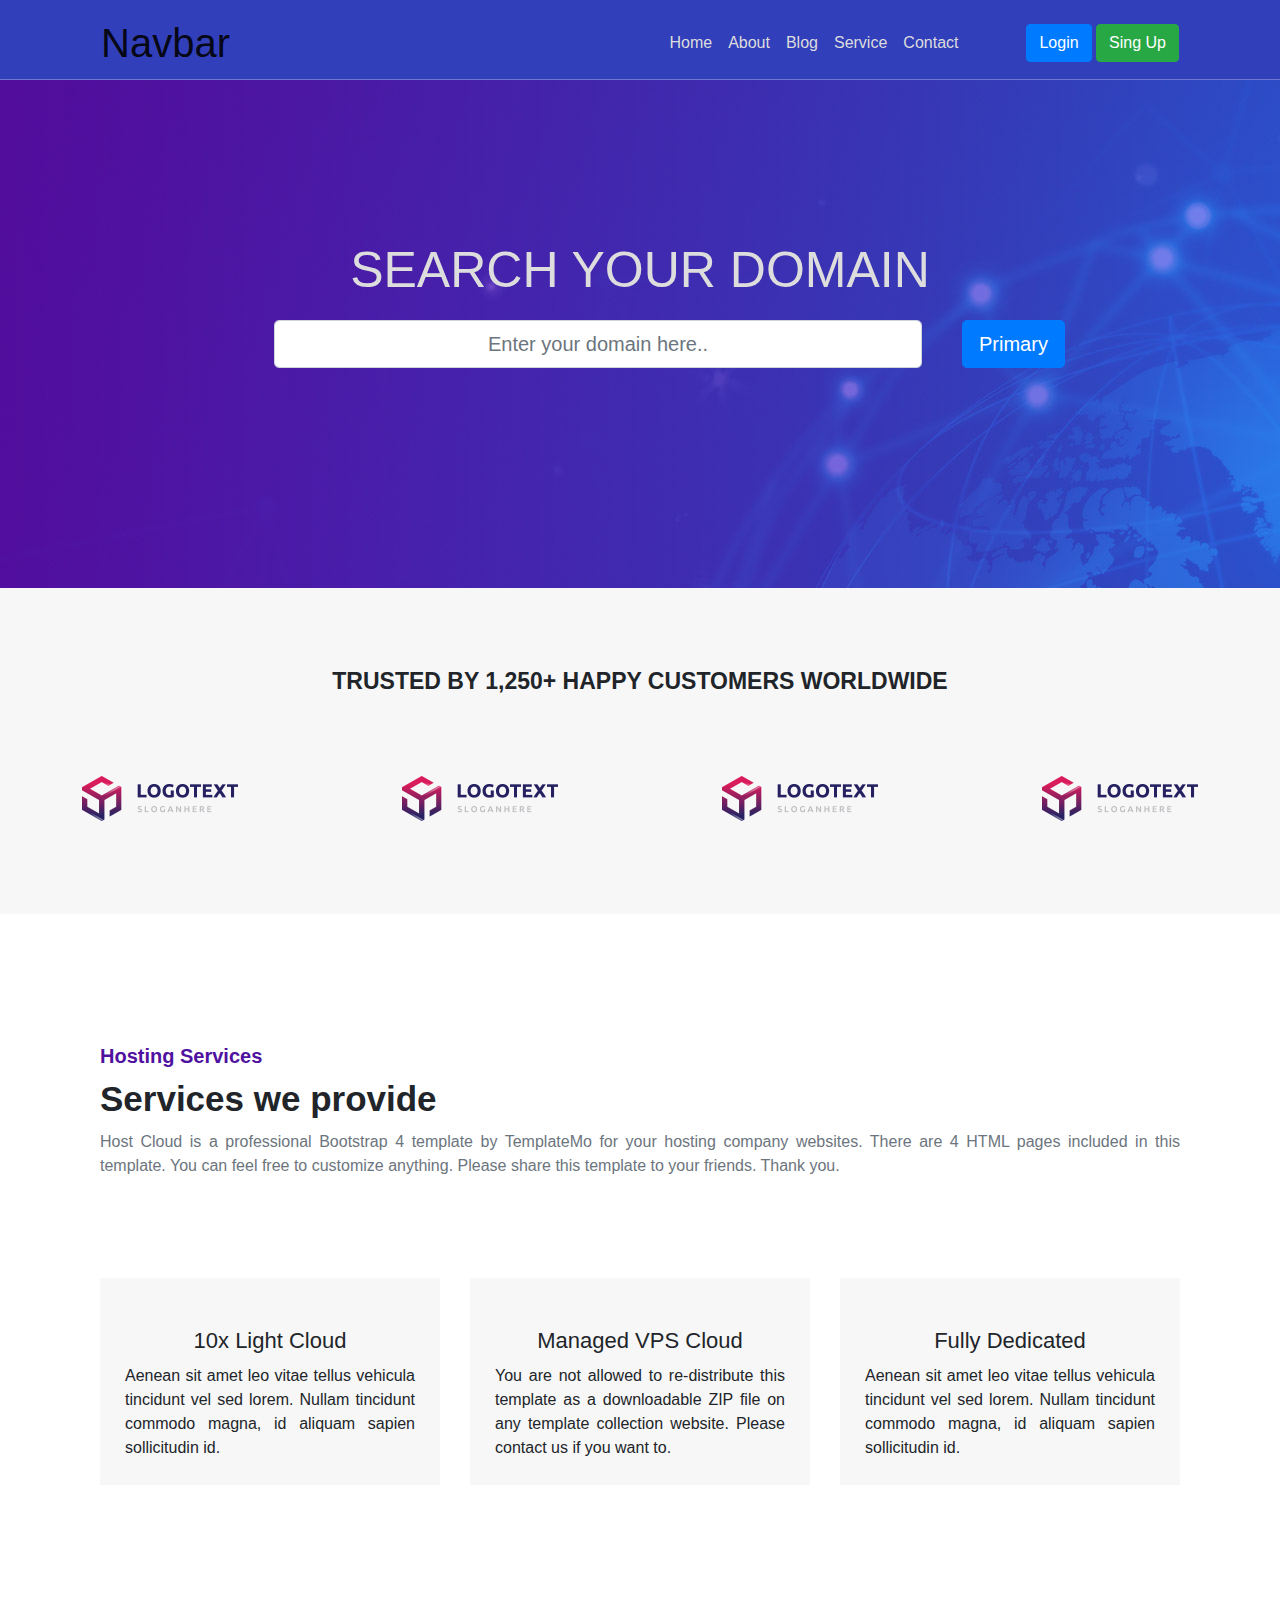
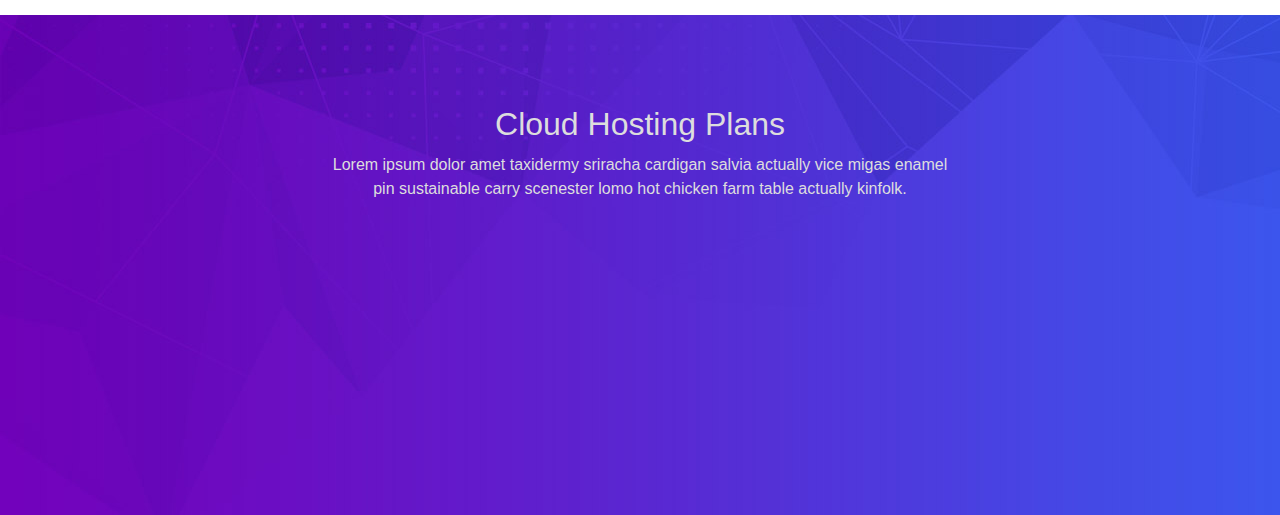
<file: index.html>
<!DOCTYPE html>
<html lang="en">

<head>
  <meta charset="UTF-8">
  <meta name="viewport" content="width=device-width, initial-scale=1.0">
  <title>Document</title>
  <!-- bootstrap -->
  <link rel="stylesheet" href="https://stackpath.bootstrapcdn.com/bootstrap/4.5.2/css/bootstrap.min.css"
    integrity="sha384-JcKb8q3iqJ61gNV9KGb8thSsNjpSL0n8PARn9HuZOnIxN0hoP+VmmDGMN5t9UJ0Z" crossorigin="anonymous">
  <!-- bootstrap -->
  <!-- Javascript -->

  <!-- Javascript -->
  <!-- Font -->

  <!-- Font -->
  <!-- Font Awesome CDN -->
  <link rel="stylesheet" href="https://pro.fontawesome.com/releases/v5.10.0/css/all.css"
    integrity="sha384-AYmEC3Yw5cVb3ZcuHtOA93w35dYTsvhLPVnYs9eStHfGJvOvKxVfELGroGkvsg+p" crossorigin="anonymous" />
  <!-- Font Awesome CDN -->
  <!-- Css -->
  <link rel="stylesheet" href="./css/default.css">
  <link rel="stylesheet" href="./css/style.css">
  <!-- Css -->


</head>

<body>
  <!-- Preloader start -->
  <div id="preloader">
    <div class="jumper">
      <div></div>
      <div></div>
      <div></div>
    </div>
  </div>

  <!-- Header  -->

  <header id="header">
    <div class="container">
      <nav class="navbar navbar-expand-lg navbar-light ">
        <a class="navbar-brand" href="#">Navbar</a>
        <button class="navbar-toggler" type="button" data-toggle="collapse" data-target="#navbarSupportedContent"
          aria-controls="navbarSupportedContent" aria-expanded="false" aria-label="Toggle navigation">
          <span class="navbar-toggler-icon"></span>
        </button>

        <div class="collapse navbar-collapse" id="navbarSupportedContent">
          <ul class="navbar-nav ml-auto mr-60">
            <li class="nav-item active">
              <a class="nav-link" href="#">Home <span class="sr-only">(current)</span></a>
            </li>
            <li class="nav-item">
              <a class="nav-link" href="#">About</a>
            </li>
            <li class="nav-item">
              <a class="nav-link" href="#">Blog</a>
            </li>
            <li class="nav-item">
              <a class="nav-link" href="#">Service</a>
            </li>
            <li class="nav-item">
              <a class="nav-link" href="#">Contact</a>
            </li>
          </ul>
          <div>
            <button class="btn btn-primary">Login</button>
            <button class="btn btn-success">Sing Up</button>
          </div>
        </div>
      </nav>
    </div>

  </header>

  <!-- Banner Starts -->
  <div id="banner">
    <div class="container">
      <div class="row part-1">
        <div class="col-sm-12">
          <h2>SEARCH YOUR DOMAIN</h2>
          <form action="">
            <span>
              <input class="form-control form-control-lg" type="text" placeholder="Enter your domain here..">
            </span>
            <button type="button" class="btn btn-lg btn-primary">Primary</button>

          </form>
        </div>
      </div>
    </div>
  </div>

  <!-- Trusted Starts -->

  <section id="Trusted-Starts">
    <div class="row part-1">
      <div class="col-md-12">
        <h2>TRUSTED BY 1,250+ HAPPY CUSTOMERS WORLDWIDE</h2>
      </div>
    </div>
    <div class="row part-2">
      <div class="col-md-3 text-center pb-20">
        <a href="#"><img src="./images/trusted-01.png" alt=""></a>
      </div>
      <div class="col-md-3 text-center pb-20">
        <a href="#"><img src="./images/trusted-01.png" alt=""></a>
      </div>
      <div class="col-md-3 text-center pb-20">
        <a href="#"><img src="./images/trusted-01.png" alt=""></a>
      </div>
      <div class="col-md-3 text-center pb-20">
        <a href="#"><img src="./images/trusted-01.png" alt=""></a>
      </div>
    </div>
  </section>

  <!-- services-section -->

  <section id="services-section" class="container">
    <div class="row part-1">
      <div class="col-md-12 mt-130 mb-70">
        <h4>Hosting Services</h4>
        <h2>Services we provide</h2>
        <p class="text-muted text-justify">Host Cloud is a professional Bootstrap 4 template by TemplateMo for your
          hosting company websites. There are 4 HTML pages included in this template. You can feel free to customize
          anything. Please share this template to your friends. Thank you.</p>
      </div>
    </div>
    <div class="row part-2">
      <div class="col-md-4 text-center">
        <div class="item">
          <i class="fa fa-database"></i>
          <h3>10x Light Cloud</h3>
          <p class="text-justify">Aenean sit amet leo vitae tellus vehicula tincidunt vel sed lorem. Nullam tincidunt
            commodo magna, id aliquam sapien sollicitudin id.</p>
        </div>
      </div>
      <div class="col-md-4 text-center">
        <div class="item">
          <i class="fa fa-database"></i>
          <h3>Managed VPS Cloud</h3>
          <p class="text-justify">You are not allowed to re-distribute this template as a downloadable ZIP file on any
            template collection website. Please contact us if you want to.</p>
        </div>
      </div>
      <div class="col-md-4 text-center">
        <div class="item">
          <i class="fa fa-database"></i>
          <h3>Fully Dedicated</h3>
          <p class="text-justify">Aenean sit amet leo vitae tellus vehicula tincidunt vel sed lorem. Nullam tincidunt
            commodo magna, id aliquam sapien sollicitudin id.</p>
        </div>
      </div>
    </div>
  </section>

  <!-- pricing-section -->

  <section id="pricing-section">
    <div class="row text-center part-1">
      <div class="col-md-12">
        <h2>Cloud Hosting Plans</h2>
        <p>Lorem ipsum dolor amet taxidermy sriracha cardigan salvia actually vice migas enamel pin sustainable carry scenester lomo hot chicken farm table actually kinfolk.</p>
      </div>
    </div>
  </section>













  <!-- bootstrap -->
  <script src="https://code.jquery.com/jquery-3.5.1.slim.min.js"
    integrity="sha384-DfXdz2htPH0lsSSs5nCTpuj/zy4C+OGpamoFVy38MVBnE+IbbVYUew+OrCXaRkfj" crossorigin="anonymous">
  </script>
  <script src="https://cdn.jsdelivr.net/npm/popper.js@1.16.1/dist/umd/popper.min.js"
    integrity="sha384-9/reFTGAW83EW2RDu2S0VKaIzap3H66lZH81PoYlFhbGU+6BZp6G7niu735Sk7lN" crossorigin="anonymous">
  </script>
  <script src="https://stackpath.bootstrapcdn.com/bootstrap/4.5.2/js/bootstrap.min.js"
    integrity="sha384-B4gt1jrGC7Jh4AgTPSdUtOBvfO8shuf57BaghqFfPlYxofvL8/KUEfYiJOMMV+rV" crossorigin="anonymous">
  </script>
  <!-- bootstrap -->
  <!-- Javasctipt -->

  <!-- Javasctipt -->
</body>

</html>
</file>
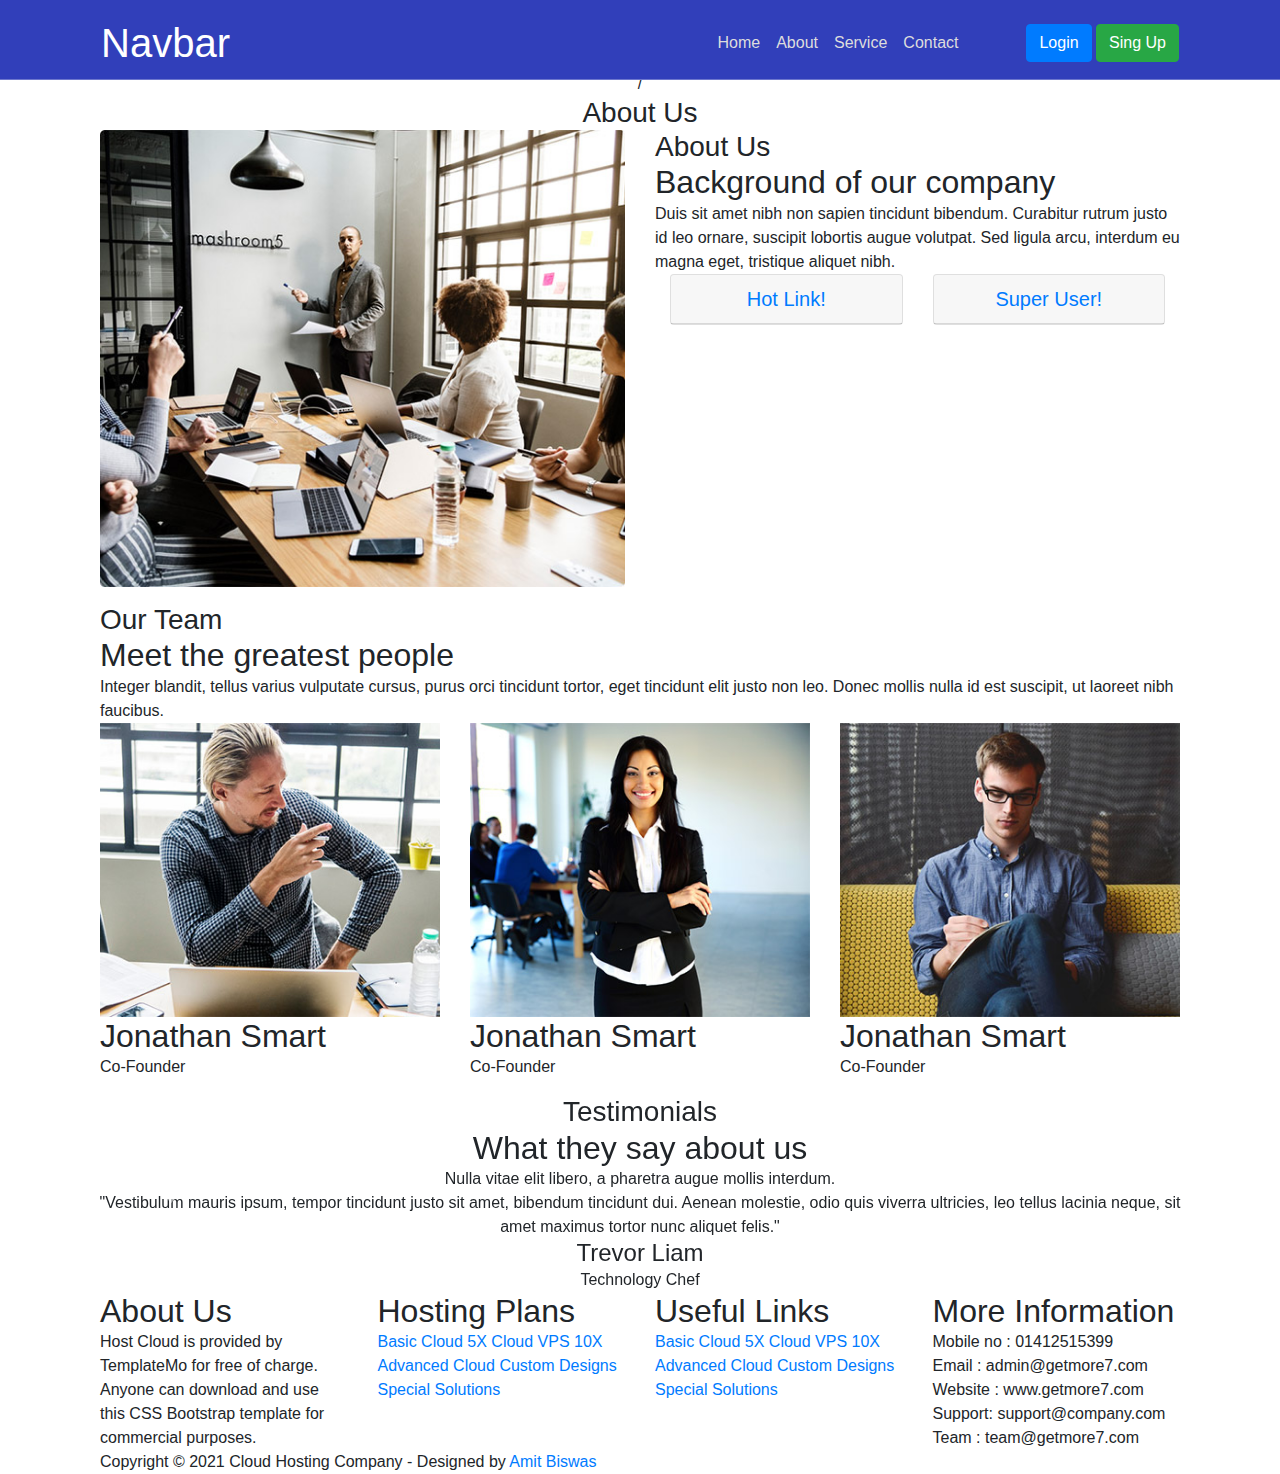
<file: about.html>
<!DOCTYPE html>
<html lang="en">

<head>
    <meta charset="UTF-8">
    <meta name="viewport" content="width=device-width, initial-scale=1.0">
    <title>Document</title>
    <link rel="apple-touch-icon" sizes="57x57" href="./images/apple-icon-57x57.png">
    <link rel="apple-touch-icon" sizes="60x60" href="./images/apple-icon-60x60.png">
    <link rel="apple-touch-icon" sizes="72x72" href="./images/apple-icon-72x72.png">
    <link rel="apple-touch-icon" sizes="76x76" href="./images/apple-icon-76x76.png">
    <link rel="apple-touch-icon" sizes="114x114" href="./images/apple-icon-114x114.png">
    <link rel="apple-touch-icon" sizes="120x120" href="./images/apple-icon-120x120.png">
    <link rel="apple-touch-icon" sizes="144x144" href="./images/apple-icon-144x144.png">
    <link rel="apple-touch-icon" sizes="152x152" href="./images/apple-icon-152x152.png">
    <link rel="apple-touch-icon" sizes="180x180" href="./images/apple-icon-180x180.png">
    <link rel="icon" type="image/png" sizes="192x192"href="./images/android-icon-192x192.png">
    <link rel="icon" type="image/png" sizes="32x32" href="./images/favicon-32x32.png">
    <link rel="icon" type="image/png" sizes="96x96" href="./images/favicon-96x96.png">
    <link rel="icon" type="image/png" sizes="16x16" href="./images/favicon-16x16.png">
    <link rel="manifest" href="/manifest.json">
    <meta name="msapplication-TileColor" content="#ffffff">
    <meta name="msapplication-TileImage" content="/ms-icon-144x144.png">
    <meta name="theme-color" content="#ffffff">
    <!-- bootstrap -->
    <link rel="stylesheet" href="https://stackpath.bootstrapcdn.com/bootstrap/4.5.2/css/bootstrap.min.css"
        integrity="sha384-JcKb8q3iqJ61gNV9KGb8thSsNjpSL0n8PARn9HuZOnIxN0hoP+VmmDGMN5t9UJ0Z" crossorigin="anonymous">
    <!-- bootstrap -->
    <!-- Javascript -->

    <!-- Javascript -->
    <!-- Font -->

    <!-- Font -->
    <!-- Font Awesome CDN -->
    <link rel="stylesheet" href="https://pro.fontawesome.com/releases/v5.10.0/css/all.css"
        integrity="sha384-AYmEC3Yw5cVb3ZcuHtOA93w35dYTsvhLPVnYs9eStHfGJvOvKxVfELGroGkvsg+p" crossorigin="anonymous" />
    <!-- Font Awesome CDN -->
    <!-- Css -->
    <link rel="stylesheet" href="./css/default.css">
    <link rel="stylesheet" href="./css/style.css">
    <!-- Css -->


</head>

<body>
    <!-- Preloader start -->
    <div id="preloader">
        <div class="jumper">
            <div></div>
            <div></div>
            <div></div>
        </div>
    </div>

    <!-- Header  -->

    <header id="header">
        <div class="container">
            <nav class="navbar navbar-expand-lg navbar-light ">
                <a class="navbar-brand text-white" href="index.html">Navbar</a>
                <button class="navbar-toggler" type="button" data-toggle="collapse"
                    data-target="#navbarSupportedContent" aria-controls="navbarSupportedContent" aria-expanded="false"
                    aria-label="Toggle navigation">
                    <span class="navbar-toggler-icon"></span>
                </button>

                <div class="collapse navbar-collapse" id="navbarSupportedContent">
                    <ul class="navbar-nav ml-auto mr-60">
                        <li class="nav-item active">
                            <a class="nav-link" href="index.html">Home <span class="sr-only">(current)</span></a>
                        </li>
                        <li class="nav-item">
                            <a class="nav-link active" href="about.html">About</a>
                        </li>
                        <li class="nav-item">
                            <a class="nav-link" href="service.html">Service</a>
                        </li>
                        <li class="nav-item">
                            <a class="nav-link" href="contact.html">Contact</a>
                        </li>
                    </ul>
                    <div>
                        <button class="btn btn-primary">Login</button>
                        <button class="btn btn-success">Sing Up</button>
                    </div>
                </div>
            </nav>
        </div>

    </header>

    <!-- Banner Starts -->
    <section id="about-banner">
        <div class="container">
            <div class="row part-1">
                <div class="col-sm-12 text-center">
                    <h2>About Us</h2>
                    <a href="index.html">
                        <h3>Home</h3>
                    </a>
                    <span>/</span>
                    <h3>About Us</h3>
                </div>
            </div>
        </div>
    </section>

    <!-- about-us -->

    <section id="about_about-us" class="">
        <div class="container">

            <div class="row">
                <div class="col-md-6 group-1">
                    <figure>
                        <img class="img-fluid" src="./images/our-team.jpg" alt="">
                    </figure>
                </div>
                <div class="col-md-6 group-2">
                    <hgroup>
                        <h3>About Us</h3>
                        <h2>Background of our company</h2>
                        <p>Duis sit amet nibh non sapien tincidunt bibendum. Curabitur rutrum justo id leo ornare,
                            suscipit
                            lobortis augue volutpat. Sed ligula arcu, interdum eu magna eget, tristique aliquet nibh.
                        </p>
                    </hgroup>
                    <div>
                        <div id="accordion" role="tablist">
                            <div class="row">
                                <div class="col-sm-6">
                                    <div class="card">
                                        <div class="card-header" role="tab" id="headingOne">
                                            <h5 class="mb-0 text-center">
                                                <a data-toggle="collapse" href="#collapseOne" aria-expanded="true"
                                                    aria-controls="collapseOne">
                                                    Hot Link!
                                                </a>
                                            </h5>
                                        </div>
                                        <div id="collapseOne" class="collapse hide" role="tabpanel"
                                            aria-labelledby="headingOne" style="">
                                            <div class="card-body">
                                                Anim pariatur cliche reprehenderit, enim eiusmod high life accusamus
                                                terry
                                                richardson ad squid.
                                            </div>
                                        </div>
                                    </div>
                                </div>
                                <div class="col-sm-6">
                                    <div class="card">
                                        <div class="card-header " role="tab" id="headingTwo">
                                            <h5 class="mb-0 text-center">
                                                <a data-toggle="collapse" href="#collapseTwo" aria-expanded="true"
                                                    aria-controls="collapseOne" class="">
                                                    Super User!
                                                </a>
                                            </h5>
                                        </div>
                                        <div id="collapseTwo" class="collapse hide" role="tabpanel"
                                            aria-labelledby="headingTwo" style="">
                                            <div class="card-body">
                                                Anim pariatur cliche reprehenderit, enim eiusmod high life accusamus
                                                terry
                                                richardson ad squid.
                                            </div>
                                        </div>
                                    </div>
                                </div>
                            </div>
                        </div>
                    </div>
                </div>
            </div>
        </div>

    </section>

    <!-- team-section -->

    <section id="about-team-section">
        <div class="container">
            <div class="row part-1">
                <div class="col-md-12">
                    <hgroup>
                        <h3>Our Team</h3>
                        <h2>Meet the greatest people</h2>
                        <p>Integer blandit, tellus varius vulputate cursus, purus orci tincidunt tortor, eget tincidunt
                            elit justo non leo. Donec mollis nulla id est suscipit, ut laoreet nibh faucibus.</p>
                    </hgroup>
                </div>
            </div>
            <div class="row part-2">
                <div class="col-md-4">
                    <figure>
                        <img class="img-fluid" src="./images/team-01.jpg" alt="">
                        <h2>Jonathan Smart</h2>
                        <span>Co-Founder</span>
                    </figure>
                </div>
                <div class="col-md-4">
                    <figure>
                        <img class="img-fluid" src="./images/team-02.jpg" alt="">
                        <h2>Jonathan Smart</h2>
                        <span>Co-Founder</span>
                    </figure>
                </div>
                <div class="col-md-4">
                    <figure>
                        <img class="img-fluid" src="./images/team-03.jpg" alt="">
                        <h2>Jonathan Smart</h2>
                        <span>Co-Founder</span>
                    </figure>
                </div>
            </div>
        </div>
    </section>


    <!-- testimonials-section -->

    <section id="testimonials-section" class=" ">
        <div class="row container text-center m-auto">
            <div class="col-12">
                <div class="bd-example">
                    <div id="carouselExampleCaptions" class="carousel slide" data-ride="carousel">
                        <ol class="carousel-indicators">
                            <li data-target="#carouselExampleCaptions" data-slide-to="0" class="active"></li>
                            <li data-target="#carouselExampleCaptions" data-slide-to="1"></li>
                            <li data-target="#carouselExampleCaptions" data-slide-to="2"></li>
                        </ol>
                        <div class="carousel-inner" role="listbox">
                            <div class="carousel-item active">
                                <h3>Testimonials</h3>
                                <h2>What they say about us</h2>
                                <p>Nulla vitae elit libero, a pharetra augue mollis interdum.</p>
                                <div class="icon">
                                    <i class="fa fa-quote-right"></i>
                                </div>
                                <p>"Vestibulum mauris ipsum, tempor tincidunt justo sit amet, bibendum tincidunt dui.
                                    Aenean molestie,
                                    odio quis viverra ultricies, leo tellus lacinia neque, sit amet maximus tortor nunc
                                    aliquet felis."
                                </p>
                                <h4>Trevor Liam</h4>
                                <span>Technology Chef</span>
                            </div>
                            <div class="carousel-item">
                                <h3>Testimonials</h3>
                                <h2>What they say about us</h2>
                                <p>Nulla vitae elit libero, a pharetra augue mollis interdum.</p>
                                <div class="icon">
                                    <i class="fa fa-quote-right"></i>
                                </div>
                                <p>"Vestibulum mauris ipsum, tempor tincidunt justo sit amet, bibendum tincidunt dui.
                                    Aenean molestie,
                                    odio quis viverra ultricies, leo tellus lacinia neque, sit amet maximus tortor nunc
                                    aliquet felis."
                                </p>
                                <h4>Trevor Liam</h4>
                                <span>Technology Chef</span>
                            </div>
                            <div class="carousel-item">
                                <h3>Testimonials</h3>
                                <h2>What they say about us</h2>
                                <p>Nulla vitae elit libero, a pharetra augue mollis interdum.</p>
                                <div class="icon">
                                    <i class="fa fa-quote-right"></i>
                                </div>
                                <p>"Vestibulum mauris ipsum, tempor tincidunt justo sit amet, bibendum tincidunt dui.
                                    Aenean molestie,
                                    odio quis viverra ultricies, leo tellus lacinia neque, sit amet maximus tortor nunc
                                    aliquet felis."
                                </p>
                                <h4>Trevor Liam</h4>
                                <span>Technology Chef</span>
                            </div>
                        </div>
                        <a class="carousel-control-prev" href="#carouselExampleCaptions" role="button"
                            data-slide="prev">
                            <span class="carousel-control-prev-icon" aria-hidden="true"></span>
                            <span class="sr-only">Previous</span>
                        </a>
                        <a class="carousel-control-next" href="#carouselExampleCaptions" role="button"
                            data-slide="next">
                            <span class="carousel-control-next-icon" aria-hidden="true"></span>
                            <span class="sr-only">Next</span>
                        </a>
                    </div>
                </div>

            </div>
        </div>
    </section>


    <!-- Footer  -->

    <section id="footer">
        <div class="container">
            <div class="row div-1">
                <div class="col-lg-3 part-1">
                    <div class="">
                        <h2>About Us</h2>
                        <p>Host Cloud is provided by TemplateMo for free of charge. Anyone can download and use this CSS
                            Bootstrap
                            template for commercial purposes.</p>
                    </div>
                </div>
                <div class="col-lg-3 part-2">
                    <div class="">
                        <h2>Hosting Plans</h2>
                        <div class="item">
                            <a href="#">Basic Cloud 5X</a>
                            <a href="#">Cloud VPS 10X</a>
                            <a href="#">Advanced Cloud</a>
                            <a href="#">Custom Designs</a>
                            <a href="#">Special Solutions</a>
                        </div>
                    </div>
                </div>
                <div class="col-lg-3 part-3">
                    <div class="">
                        <h2>Useful Links</h2>
                        <div class="item">
                            <a href="#">Basic Cloud 5X</a>
                            <a href="#">Cloud VPS 10X</a>
                            <a href="#">Advanced Cloud</a>
                            <a href="#">Custom Designs</a>
                            <a href="#">Special Solutions</a>
                        </div>
                    </div>
                </div>
                <div class="col-lg-3 part-4">
                    <div class="">
                        <h2>More Information</h2>
                        <div class="item">
                            <p>Mobile no : 01412515399</p>
                            <p>Email : admin@getmore7.com</p>
                            <p>Website : www.getmore7.com</p>
                            <p>Support: support@company.com</p>
                            <p>Team : team@getmore7.com</p>

                        </div>
                    </div>
                </div>
            </div>
            <div class="row div-2">
                <div class="col-12">
                    <p>Copyright © 2021 Cloud Hosting Company - Designed by <a
                            href="https://www.linkedin.com/in/amitgoclick/">Amit Biswas</a></p>
                </div>
            </div>
        </div>
    </section>










    <!-- bootstrap -->
    <script src="https://code.jquery.com/jquery-3.5.1.slim.min.js"
        integrity="sha384-DfXdz2htPH0lsSSs5nCTpuj/zy4C+OGpamoFVy38MVBnE+IbbVYUew+OrCXaRkfj" crossorigin="anonymous">
    </script>
    <script src="https://cdn.jsdelivr.net/npm/popper.js@1.16.1/dist/umd/popper.min.js"
        integrity="sha384-9/reFTGAW83EW2RDu2S0VKaIzap3H66lZH81PoYlFhbGU+6BZp6G7niu735Sk7lN" crossorigin="anonymous">
    </script>
    <script src="https://stackpath.bootstrapcdn.com/bootstrap/4.5.2/js/bootstrap.min.js"
        integrity="sha384-B4gt1jrGC7Jh4AgTPSdUtOBvfO8shuf57BaghqFfPlYxofvL8/KUEfYiJOMMV+rV" crossorigin="anonymous">
    </script>
    <!-- bootstrap -->
    <!-- Javasctipt -->

    <!-- Javasctipt -->
</body>

</html>
</file>
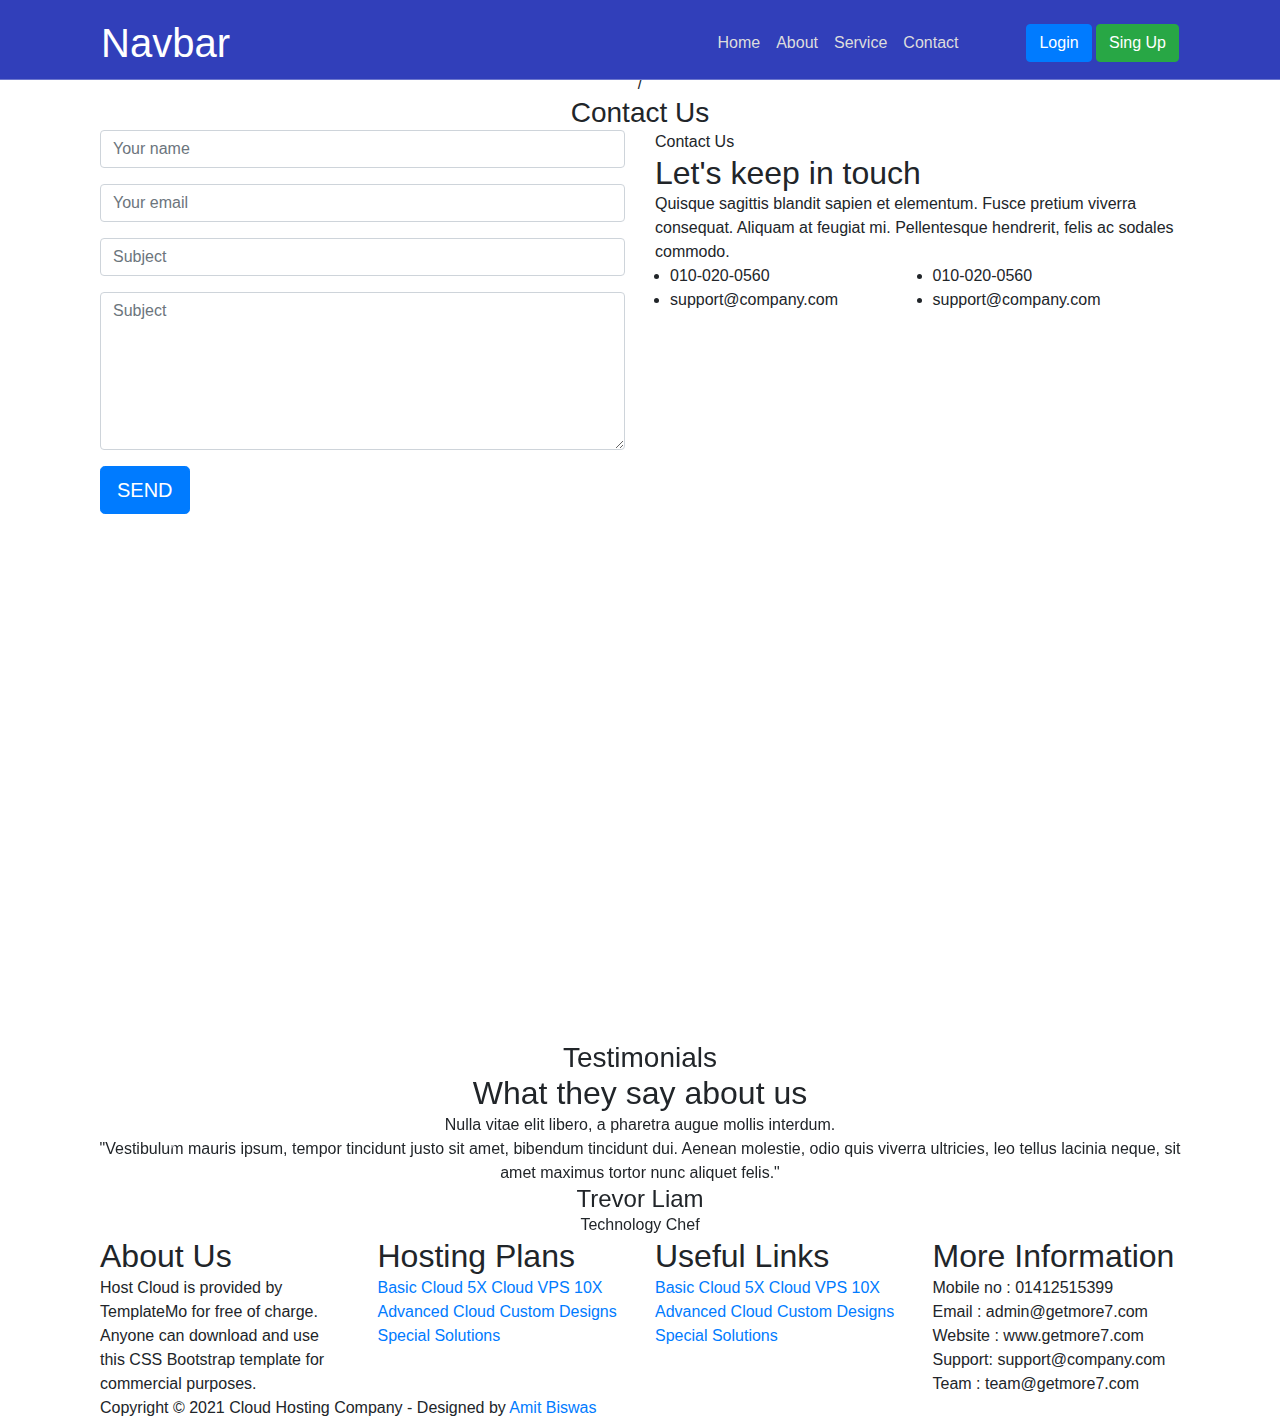
<file: contact.html>
<!DOCTYPE html>
<html lang="en">

<head>
    <meta charset="UTF-8">
    <meta name="viewport" content="width=device-width, initial-scale=1.0">
    <title>Document</title>
    <link rel="apple-touch-icon" sizes="57x57" href="./images/apple-icon-57x57.png">
    <link rel="apple-touch-icon" sizes="60x60" href="./images/apple-icon-60x60.png">
    <link rel="apple-touch-icon" sizes="72x72" href="./images/apple-icon-72x72.png">
    <link rel="apple-touch-icon" sizes="76x76" href="./images/apple-icon-76x76.png">
    <link rel="apple-touch-icon" sizes="114x114" href="./images/apple-icon-114x114.png">
    <link rel="apple-touch-icon" sizes="120x120" href="./images/apple-icon-120x120.png">
    <link rel="apple-touch-icon" sizes="144x144" href="./images/apple-icon-144x144.png">
    <link rel="apple-touch-icon" sizes="152x152" href="./images/apple-icon-152x152.png">
    <link rel="apple-touch-icon" sizes="180x180" href="./images/apple-icon-180x180.png">
    <link rel="icon" type="image/png" sizes="192x192"href="./images/android-icon-192x192.png">
    <link rel="icon" type="image/png" sizes="32x32" href="./images/favicon-32x32.png">
    <link rel="icon" type="image/png" sizes="96x96" href="./images/favicon-96x96.png">
    <link rel="icon" type="image/png" sizes="16x16" href="./images/favicon-16x16.png">
    <link rel="manifest" href="/manifest.json">
    <meta name="msapplication-TileColor" content="#ffffff">
    <meta name="msapplication-TileImage" content="/ms-icon-144x144.png">
    <meta name="theme-color" content="#ffffff">
    <!-- bootstrap -->
    <link rel="stylesheet" href="https://stackpath.bootstrapcdn.com/bootstrap/4.5.2/css/bootstrap.min.css"
        integrity="sha384-JcKb8q3iqJ61gNV9KGb8thSsNjpSL0n8PARn9HuZOnIxN0hoP+VmmDGMN5t9UJ0Z" crossorigin="anonymous">
    <!-- bootstrap -->
    <!-- Javascript -->

    <!-- Javascript -->
    <!-- Font -->

    <!-- Font -->
    <!-- Font Awesome CDN -->
    <link rel="stylesheet" href="https://pro.fontawesome.com/releases/v5.10.0/css/all.css"
        integrity="sha384-AYmEC3Yw5cVb3ZcuHtOA93w35dYTsvhLPVnYs9eStHfGJvOvKxVfELGroGkvsg+p" crossorigin="anonymous" />
    <!-- Font Awesome CDN -->
    <!-- Css -->
    <link rel="stylesheet" href="./css/default.css">
    <link rel="stylesheet" href="./css/style.css">
    <!-- Css -->


</head>

<body>
    <!-- Preloader start -->
    <div id="preloader">
        <div class="jumper">
            <div></div>
            <div></div>
            <div></div>
        </div>
    </div>

    <!-- Header  -->

    <header id="header">
        <div class="container">
            <nav class="navbar navbar-expand-lg navbar-light ">
                <a class="navbar-brand text-white" href="index.html">Navbar</a>
                <button class="navbar-toggler" type="button" data-toggle="collapse"
                    data-target="#navbarSupportedContent" aria-controls="navbarSupportedContent" aria-expanded="false"
                    aria-label="Toggle navigation">
                    <span class="navbar-toggler-icon"></span>
                </button>

                <div class="collapse navbar-collapse" id="navbarSupportedContent">
                    <ul class="navbar-nav ml-auto mr-60">
                        <li class="nav-item active">
                            <a class="nav-link" href="index.html">Home <span class="sr-only">(current)</span></a>
                        </li>
                        <li class="nav-item">
                            <a class="nav-link" href="about.html">About</a>
                        </li>
                        <li class="nav-item">
                            <a class="nav-link" href="service.html">Service</a>
                        </li>
                        <li class="nav-item">
                            <a class="nav-link active" href="contact.html">Contact</a>
                        </li>
                    </ul>
                    <div>
                        <button class="btn btn-primary">Login</button>
                        <button class="btn btn-success">Sing Up</button>
                    </div>
                </div>
            </nav>
        </div>

    </header>

    <!-- Banner Starts -->
    <section id="about-banner">
        <div class="container">
            <div class="row part-1">
                <div class="col-sm-12 text-center">
                    <h2>Contact Us</h2>
                    <a href="index.html">
                        <h3>Home</h3>
                    </a>
                    <span>/</span>
                    <h3>Contact Us</h3>
                </div>
            </div>
        </div>
    </section>


    <!-- contact -->


    <section id="contact-us_contact">

        <div class="container">
            <div class="row">
                <div class="col-lg-6">
                    <div class="contact-form">
                        <form>
                            <div class="form-group">
                                <input type="text" class="form-control" id="formGroupExampleInput"
                                    placeholder="Your name">
                            </div>
                            <div class="form-group">
                                <input type="text" class="form-control" id="formGroupExampleInput2"
                                    placeholder="Your email">
                            </div>
                            <div class="form-group">
                                <input type="text" class="form-control" id="formGroupExampleInput2"
                                    placeholder="Subject">
                            </div>
                            <div class="form-group">
                                <textarea class="form-control" name="message" rows="6" id="formGroupExampleInput2"
                                    placeholder="Subject" required=""></textarea>
                            </div>
                            <button class="btn btn-primary btn-lg">SEND</button>
                        </form>
                    </div>
                </div>
                <div class="col-lg-6">
                    <div class="right-content">
                        <div class="section-heading">
                            <span>Contact Us</span>
                            <h2>Let's keep in touch</h2>
                            <p>Quisque sagittis blandit sapien et elementum. Fusce pretium viverra consequat. Aliquam at
                                feugiat mi. Pellentesque hendrerit, felis ac sodales commodo.</p>
                        </div>
                        <div class="row">
                            <div class="col-md-6 part-1">
                                <ul>
                                    <li><i class="fa fa-phone"></i>010-020-0560</li>
                                    <li><i class="fas fa-headset"></i>support@company.com</li>
                                </ul>
                            </div>
                            <div class="col-md-6 part-2">
                                <ul>
                                    <li><i class="fa fa-envelope"></i>010-020-0560</li>
                                    <li><i class="fa fa-globe"></i>support@company.com</li>
                                </ul>
                            </div>
                        </div>
                    </div>
                </div>
            </div>
        </div>
    </section>


    <!-- Map Starts Here -->
    <div id="map">
        <iframe
            src="https://www.google.com/maps/embed?pb=!1m18!1m12!1m3!1d11196.961132529668!2d-43.38581128725845!3d-23.011063013218724!2m3!1f0!2f0!3f0!3m2!1i1024!2i768!4f13.1!3m3!1m2!1s0x9bdb695cd967b7%3A0x171cdd035a6a9d84!2sAv.%20L%C3%BAcio%20Costa%20-%20Barra%20da%20Tijuca%2C%20Rio%20de%20Janeiro%20-%20RJ%2C%20Brazil!5e0!3m2!1sen!2sth!4v1568649412152!5m2!1sen!2sth"
            width="100%" height="520px" frameborder="0" style="border:0" allowfullscreen></iframe>
    </div>

    <!-- testimonials-section -->

    <section id="testimonials-section" class=" ">
        <div class="row container text-center m-auto">
            <div class="col-12">
                <div class="bd-example">
                    <div id="carouselExampleCaptions" class="carousel slide" data-ride="carousel">
                        <ol class="carousel-indicators">
                            <li data-target="#carouselExampleCaptions" data-slide-to="0" class="active"></li>
                            <li data-target="#carouselExampleCaptions" data-slide-to="1"></li>
                            <li data-target="#carouselExampleCaptions" data-slide-to="2"></li>
                        </ol>
                        <div class="carousel-inner" role="listbox">
                            <div class="carousel-item active">
                                <h3>Testimonials</h3>
                                <h2>What they say about us</h2>
                                <p>Nulla vitae elit libero, a pharetra augue mollis interdum.</p>
                                <div class="icon">
                                    <i class="fa fa-quote-right"></i>
                                </div>
                                <p>"Vestibulum mauris ipsum, tempor tincidunt justo sit amet, bibendum tincidunt dui.
                                    Aenean molestie,
                                    odio quis viverra ultricies, leo tellus lacinia neque, sit amet maximus tortor nunc
                                    aliquet felis."
                                </p>
                                <h4>Trevor Liam</h4>
                                <span>Technology Chef</span>
                            </div>
                            <div class="carousel-item">
                                <h3>Testimonials</h3>
                                <h2>What they say about us</h2>
                                <p>Nulla vitae elit libero, a pharetra augue mollis interdum.</p>
                                <div class="icon">
                                    <i class="fa fa-quote-right"></i>
                                </div>
                                <p>"Vestibulum mauris ipsum, tempor tincidunt justo sit amet, bibendum tincidunt dui.
                                    Aenean molestie,
                                    odio quis viverra ultricies, leo tellus lacinia neque, sit amet maximus tortor nunc
                                    aliquet felis."
                                </p>
                                <h4>Trevor Liam</h4>
                                <span>Technology Chef</span>
                            </div>
                            <div class="carousel-item">
                                <h3>Testimonials</h3>
                                <h2>What they say about us</h2>
                                <p>Nulla vitae elit libero, a pharetra augue mollis interdum.</p>
                                <div class="icon">
                                    <i class="fa fa-quote-right"></i>
                                </div>
                                <p>"Vestibulum mauris ipsum, tempor tincidunt justo sit amet, bibendum tincidunt dui.
                                    Aenean molestie,
                                    odio quis viverra ultricies, leo tellus lacinia neque, sit amet maximus tortor nunc
                                    aliquet felis."
                                </p>
                                <h4>Trevor Liam</h4>
                                <span>Technology Chef</span>
                            </div>
                        </div>
                        <a class="carousel-control-prev" href="#carouselExampleCaptions" role="button"
                            data-slide="prev">
                            <span class="carousel-control-prev-icon" aria-hidden="true"></span>
                            <span class="sr-only">Previous</span>
                        </a>
                        <a class="carousel-control-next" href="#carouselExampleCaptions" role="button"
                            data-slide="next">
                            <span class="carousel-control-next-icon" aria-hidden="true"></span>
                            <span class="sr-only">Next</span>
                        </a>
                    </div>
                </div>

            </div>
        </div>
    </section>


    <!-- Footer  -->

    <section id="footer">
        <div class="container">
            <div class="row div-1">
                <div class="col-lg-3 part-1">
                    <div class="">
                        <h2>About Us</h2>
                        <p>Host Cloud is provided by TemplateMo for free of charge. Anyone can download and use this CSS
                            Bootstrap
                            template for commercial purposes.</p>
                    </div>
                </div>
                <div class="col-lg-3 part-2">
                    <div class="">
                        <h2>Hosting Plans</h2>
                        <div class="item">
                            <a href="#">Basic Cloud 5X</a>
                            <a href="#">Cloud VPS 10X</a>
                            <a href="#">Advanced Cloud</a>
                            <a href="#">Custom Designs</a>
                            <a href="#">Special Solutions</a>
                        </div>
                    </div>
                </div>
                <div class="col-lg-3 part-3">
                    <div class="">
                        <h2>Useful Links</h2>
                        <div class="item">
                            <a href="#">Basic Cloud 5X</a>
                            <a href="#">Cloud VPS 10X</a>
                            <a href="#">Advanced Cloud</a>
                            <a href="#">Custom Designs</a>
                            <a href="#">Special Solutions</a>
                        </div>
                    </div>
                </div>
                <div class="col-lg-3 part-4">
                    <div class="">
                        <h2>More Information</h2>
                        <div class="item">
                            <p>Mobile no : 01412515399</p>
                            <p>Email : admin@getmore7.com</p>
                            <p>Website : www.getmore7.com</p>
                            <p>Support: support@company.com</p>
                            <p>Team : team@getmore7.com</p>

                        </div>
                    </div>
                </div>
            </div>
            <div class="row div-2">
                <div class="col-12">
                    <p>Copyright © 2021 Cloud Hosting Company - Designed by <a
                            href="https://www.linkedin.com/in/amitgoclick/">Amit Biswas</a></p>
                </div>
            </div>
        </div>
    </section>










    <!-- bootstrap -->
    <script src="https://code.jquery.com/jquery-3.5.1.slim.min.js"
        integrity="sha384-DfXdz2htPH0lsSSs5nCTpuj/zy4C+OGpamoFVy38MVBnE+IbbVYUew+OrCXaRkfj" crossorigin="anonymous">
    </script>
    <script src="https://cdn.jsdelivr.net/npm/popper.js@1.16.1/dist/umd/popper.min.js"
        integrity="sha384-9/reFTGAW83EW2RDu2S0VKaIzap3H66lZH81PoYlFhbGU+6BZp6G7niu735Sk7lN" crossorigin="anonymous">
    </script>
    <script src="https://stackpath.bootstrapcdn.com/bootstrap/4.5.2/js/bootstrap.min.js"
        integrity="sha384-B4gt1jrGC7Jh4AgTPSdUtOBvfO8shuf57BaghqFfPlYxofvL8/KUEfYiJOMMV+rV" crossorigin="anonymous">
    </script>
    <!-- bootstrap -->
    <!-- Javasctipt -->

    <!-- Javasctipt -->
</body>

</html>
</file>
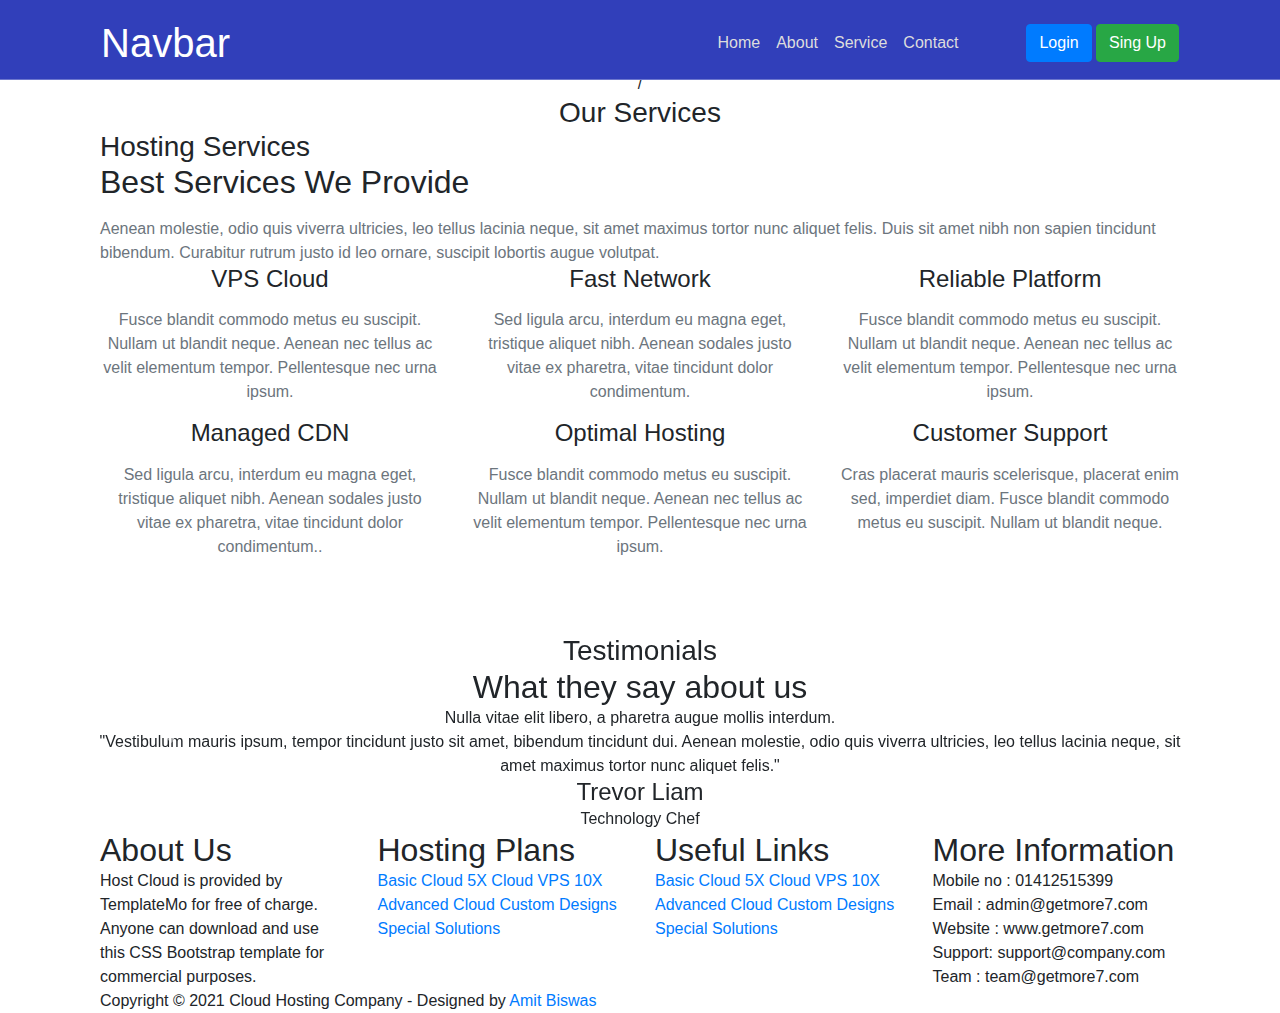
<file: service.html>
<!DOCTYPE html>
<html lang="en">

<head>
    <meta charset="UTF-8">
    <meta name="viewport" content="width=device-width, initial-scale=1.0">
    <title>Document</title>
    <link rel="apple-touch-icon" sizes="57x57" href="./images/apple-icon-57x57.png">
    <link rel="apple-touch-icon" sizes="60x60" href="./images/apple-icon-60x60.png">
    <link rel="apple-touch-icon" sizes="72x72" href="./images/apple-icon-72x72.png">
    <link rel="apple-touch-icon" sizes="76x76" href="./images/apple-icon-76x76.png">
    <link rel="apple-touch-icon" sizes="114x114" href="./images/apple-icon-114x114.png">
    <link rel="apple-touch-icon" sizes="120x120" href="./images/apple-icon-120x120.png">
    <link rel="apple-touch-icon" sizes="144x144" href="./images/apple-icon-144x144.png">
    <link rel="apple-touch-icon" sizes="152x152" href="./images/apple-icon-152x152.png">
    <link rel="apple-touch-icon" sizes="180x180" href="./images/apple-icon-180x180.png">
    <link rel="icon" type="image/png" sizes="192x192"href="./images/android-icon-192x192.png">
    <link rel="icon" type="image/png" sizes="32x32" href="./images/favicon-32x32.png">
    <link rel="icon" type="image/png" sizes="96x96" href="./images/favicon-96x96.png">
    <link rel="icon" type="image/png" sizes="16x16" href="./images/favicon-16x16.png">
    <link rel="manifest" href="/manifest.json">
    <meta name="msapplication-TileColor" content="#ffffff">
    <meta name="msapplication-TileImage" content="/ms-icon-144x144.png">
    <meta name="theme-color" content="#ffffff">
    <!-- bootstrap -->
    <link rel="stylesheet" href="https://stackpath.bootstrapcdn.com/bootstrap/4.5.2/css/bootstrap.min.css"
        integrity="sha384-JcKb8q3iqJ61gNV9KGb8thSsNjpSL0n8PARn9HuZOnIxN0hoP+VmmDGMN5t9UJ0Z" crossorigin="anonymous">
    <!-- bootstrap -->
    <!-- Javascript -->

    <!-- Javascript -->
    <!-- Font -->

    <!-- Font -->
    <!-- Font Awesome CDN -->
    <link rel="stylesheet" href="https://pro.fontawesome.com/releases/v5.10.0/css/all.css"
        integrity="sha384-AYmEC3Yw5cVb3ZcuHtOA93w35dYTsvhLPVnYs9eStHfGJvOvKxVfELGroGkvsg+p" crossorigin="anonymous" />
    <!-- Font Awesome CDN -->
    <!-- Css -->
    <link rel="stylesheet" href="./css/default.css">
    <link rel="stylesheet" href="./css/style.css">
    <!-- Css -->


</head>

<body>
    <!-- Preloader start -->
    <div id="preloader">
        <div class="jumper">
            <div></div>
            <div></div>
            <div></div>
        </div>
    </div>

    <!-- Header  -->

    <header id="header">
        <div class="container">
            <nav class="navbar navbar-expand-lg navbar-light ">
                <a class="navbar-brand text-white" href="index.html">Navbar</a>
                <button class="navbar-toggler" type="button" data-toggle="collapse"
                    data-target="#navbarSupportedContent" aria-controls="navbarSupportedContent" aria-expanded="false"
                    aria-label="Toggle navigation">
                    <span class="navbar-toggler-icon"></span>
                </button>

                <div class="collapse navbar-collapse" id="navbarSupportedContent">
                    <ul class="navbar-nav ml-auto mr-60">
                        <li class="nav-item active">
                            <a class="nav-link" href="index.html">Home <span class="sr-only">(current)</span></a>
                        </li>
                        <li class="nav-item">
                            <a class="nav-link" href="about.html">About</a>
                        </li>
                        <li class="nav-item">
                            <a class="nav-link active" href="service.html">Service</a>
                        </li>
                        <li class="nav-item">
                            <a class="nav-link " href="contact.html">Contact</a>
                        </li>
                    </ul>
                    <div>
                        <button class="btn btn-primary">Login</button>
                        <button class="btn btn-success">Sing Up</button>
                    </div>
                </div>
            </nav>
        </div>

    </header>

    <!-- Banner Starts -->
    <section id="about-banner">
        <div class="container">
            <div class="row part-1">
                <div class="col-sm-12 text-center">
                    <h2>Our Services</h2>
                    <a href="index.html">
                        <h3>Home</h3>
                    </a>
                    <span>/</span>
                    <h3>Our Services</h3>
                </div>
            </div>
        </div>
    </section>

    <!-- services-section -->

    <section id="SERVICE_services-section">


        <div class="container pb-60">
            <div class="row part-1">
                <div class="col-md-12">
                    <h3>Hosting Services</h3>
                    <h2>Best Services We Provide</h2>
                    <p class="text-muted pt-15">Aenean molestie, odio quis viverra ultricies, leo tellus lacinia neque,
                        sit amet maximus tortor nunc aliquet felis. Duis sit amet nibh non sapien tincidunt bibendum.
                        Curabitur rutrum justo id leo ornare, suscipit lobortis augue volutpat.</p>
                </div>
            </div>
            <div class="row part-2">
                <div class="col-md-4">
                    <div class="service-item text-center pb-15">
                        <i class="fa fa-cloud"></i>
                        <h4>VPS Cloud</h4>
                        <p class="text-muted pt-15">Fusce blandit commodo metus eu suscipit. Nullam ut blandit neque. Aenean nec tellus ac velit elementum tempor. Pellentesque nec urna ipsum.</p>
                    </div>
                </div>
                <div class="col-md-4">
                    <div class="service-item text-center pb-15">
                        <i class="fa fa-server"></i>
                        <h4>Fast Network</h4>
                        <p class="text-muted pt-15">Sed ligula arcu, interdum eu magna eget, tristique aliquet nibh. Aenean sodales justo vitae ex pharetra, vitae tincidunt dolor condimentum.</p>
                    </div>
                </div>
                <div class="col-md-4">
                    <div class="service-item text-center pb-15">
                        <i class="fa fa-database"></i>
                        <h4>Reliable Platform</h4>
                        <p class="text-muted pt-15">Fusce blandit commodo metus eu suscipit. Nullam ut blandit neque. Aenean nec tellus ac velit elementum tempor. Pellentesque nec urna ipsum.</p>
                    </div>
                </div>
                <div class="col-md-4">
                    <div class="service-item text-center pb-15">
                        <i class="fa fa-save"></i>
                        <h4>Managed CDN</h4>
                        <p class="text-muted pt-15">Sed ligula arcu, interdum eu magna eget, tristique aliquet nibh. Aenean sodales justo vitae ex pharetra, vitae tincidunt dolor condimentum..</p>
                    </div>
                </div>
                <div class="col-md-4">
                    <div class="service-item text-center pb-15">
                        <i class="fa fa-check"></i>
                        <h4>Optimal Hosting</h4>
                        <p class="text-muted pt-15">Fusce blandit commodo metus eu suscipit. Nullam ut blandit neque. Aenean nec tellus ac velit elementum tempor. Pellentesque nec urna ipsum.</p>
                    </div>
                </div>
                <div class="col-md-4">
                    <div class="service-item text-center pb-15">
                        <i class="fa fa-life-ring"></i>
                        <h4>Customer Support</h4>
                        <p class="text-muted pt-15">Cras placerat mauris scelerisque, placerat enim sed, imperdiet diam. Fusce blandit commodo metus eu suscipit. Nullam ut blandit neque.</p>
                    </div>
                </div>
            </div>
        </div>

    </section>


    <!-- testimonials-section -->

    <section id="testimonials-section" class=" ">
        <div class="row container text-center m-auto">
            <div class="col-12">
                <div class="bd-example">
                    <div id="carouselExampleCaptions" class="carousel slide" data-ride="carousel">
                        <ol class="carousel-indicators">
                            <li data-target="#carouselExampleCaptions" data-slide-to="0" class="active"></li>
                            <li data-target="#carouselExampleCaptions" data-slide-to="1"></li>
                            <li data-target="#carouselExampleCaptions" data-slide-to="2"></li>
                        </ol>
                        <div class="carousel-inner" role="listbox">
                            <div class="carousel-item active">
                                <h3>Testimonials</h3>
                                <h2>What they say about us</h2>
                                <p>Nulla vitae elit libero, a pharetra augue mollis interdum.</p>
                                <div class="icon">
                                    <i class="fa fa-quote-right"></i>
                                </div>
                                <p>"Vestibulum mauris ipsum, tempor tincidunt justo sit amet, bibendum tincidunt dui.
                                    Aenean molestie,
                                    odio quis viverra ultricies, leo tellus lacinia neque, sit amet maximus tortor nunc
                                    aliquet felis."
                                </p>
                                <h4>Trevor Liam</h4>
                                <span>Technology Chef</span>
                            </div>
                            <div class="carousel-item">
                                <h3>Testimonials</h3>
                                <h2>What they say about us</h2>
                                <p>Nulla vitae elit libero, a pharetra augue mollis interdum.</p>
                                <div class="icon">
                                    <i class="fa fa-quote-right"></i>
                                </div>
                                <p>"Vestibulum mauris ipsum, tempor tincidunt justo sit amet, bibendum tincidunt dui.
                                    Aenean molestie,
                                    odio quis viverra ultricies, leo tellus lacinia neque, sit amet maximus tortor nunc
                                    aliquet felis."
                                </p>
                                <h4>Trevor Liam</h4>
                                <span>Technology Chef</span>
                            </div>
                            <div class="carousel-item">
                                <h3>Testimonials</h3>
                                <h2>What they say about us</h2>
                                <p>Nulla vitae elit libero, a pharetra augue mollis interdum.</p>
                                <div class="icon">
                                    <i class="fa fa-quote-right"></i>
                                </div>
                                <p>"Vestibulum mauris ipsum, tempor tincidunt justo sit amet, bibendum tincidunt dui.
                                    Aenean molestie,
                                    odio quis viverra ultricies, leo tellus lacinia neque, sit amet maximus tortor nunc
                                    aliquet felis."
                                </p>
                                <h4>Trevor Liam</h4>
                                <span>Technology Chef</span>
                            </div>
                        </div>
                        <a class="carousel-control-prev" href="#carouselExampleCaptions" role="button"
                            data-slide="prev">
                            <span class="carousel-control-prev-icon" aria-hidden="true"></span>
                            <span class="sr-only">Previous</span>
                        </a>
                        <a class="carousel-control-next" href="#carouselExampleCaptions" role="button"
                            data-slide="next">
                            <span class="carousel-control-next-icon" aria-hidden="true"></span>
                            <span class="sr-only">Next</span>
                        </a>
                    </div>
                </div>

            </div>
        </div>
    </section>


    <!-- Footer  -->

    <section id="footer">
        <div class="container">
            <div class="row div-1">
                <div class="col-lg-3 part-1">
                    <div class="">
                        <h2>About Us</h2>
                        <p>Host Cloud is provided by TemplateMo for free of charge. Anyone can download and use this CSS
                            Bootstrap
                            template for commercial purposes.</p>
                    </div>
                </div>
                <div class="col-lg-3 part-2">
                    <div class="">
                        <h2>Hosting Plans</h2>
                        <div class="item">
                            <a href="#">Basic Cloud 5X</a>
                            <a href="#">Cloud VPS 10X</a>
                            <a href="#">Advanced Cloud</a>
                            <a href="#">Custom Designs</a>
                            <a href="#">Special Solutions</a>
                        </div>
                    </div>
                </div>
                <div class="col-lg-3 part-3">
                    <div class="">
                        <h2>Useful Links</h2>
                        <div class="item">
                            <a href="#">Basic Cloud 5X</a>
                            <a href="#">Cloud VPS 10X</a>
                            <a href="#">Advanced Cloud</a>
                            <a href="#">Custom Designs</a>
                            <a href="#">Special Solutions</a>
                        </div>
                    </div>
                </div>
                <div class="col-lg-3 part-4">
                    <div class="">
                        <h2>More Information</h2>
                        <div class="item">
                            <p>Mobile no : 01412515399</p>
                            <p>Email : admin@getmore7.com</p>
                            <p>Website : www.getmore7.com</p>
                            <p>Support: support@company.com</p>
                            <p>Team : team@getmore7.com</p>

                        </div>
                    </div>
                </div>
            </div>
            <div class="row div-2">
                <div class="col-12">
                    <p>Copyright © 2021 Cloud Hosting Company - Designed by <a
                            href="https://www.linkedin.com/in/amitgoclick/">Amit Biswas</a></p>
                </div>
            </div>
        </div>
    </section>










    <!-- bootstrap -->
    <script src="https://code.jquery.com/jquery-3.5.1.slim.min.js"
        integrity="sha384-DfXdz2htPH0lsSSs5nCTpuj/zy4C+OGpamoFVy38MVBnE+IbbVYUew+OrCXaRkfj" crossorigin="anonymous">
    </script>
    <script src="https://cdn.jsdelivr.net/npm/popper.js@1.16.1/dist/umd/popper.min.js"
        integrity="sha384-9/reFTGAW83EW2RDu2S0VKaIzap3H66lZH81PoYlFhbGU+6BZp6G7niu735Sk7lN" crossorigin="anonymous">
    </script>
    <script src="https://stackpath.bootstrapcdn.com/bootstrap/4.5.2/js/bootstrap.min.js"
        integrity="sha384-B4gt1jrGC7Jh4AgTPSdUtOBvfO8shuf57BaghqFfPlYxofvL8/KUEfYiJOMMV+rV" crossorigin="anonymous">
    </script>
    <!-- bootstrap -->
    <!-- Javasctipt -->

    <!-- Javasctipt -->
</body>

</html>
</file>
<file: css/default.css>
*{
    margin: 0;
    padding: 0;
}

h1, h2, h3, h4, h5, h6{
    margin: 0;
    padding: 0;
}

p{
    margin: 0;
    padding: 0;
}
*,
*::before,
*::after {
    transition: all .3s ease-in-out;
}

form * {
    transition: none !important;
}

.row {
    margin: 0;
    padding: 0;
}

/*Only Margin Top (5-200) px Here*/

.mt-5{
	margin-top: 5px;
}

.mt-10{
	margin-top: 10px;
}
.mt-15{
	margin-top: 15px;
}
.mt-20{
	margin-top: 20px;
}
.mt-25{
	margin-top: 25px;
}
.mt-30{
	margin-top: 30px;
}
.mt-35{
	margin-top: 35px;
}
.mt-40{
	margin-top: 40px;
}
.mt-45{
	margin-top: 45px;
}
.mt-50{
	margin-top: 50px;
}
.mt-55{
	margin-top: 55px;
}
.mt-60{
	margin-top: 60px;
}
.mt-65{
	margin-top: 65px;
}
.mt-70{
	margin-top: 70px;
}
.mt-75{
	margin-top: 75px;
}
.mt-15{
	margin-top: 15px;
}
.mt-80{
	margin-top: 80px;
}
.mt-85{
	margin-top: 85px;
}
.mt-90{
	margin-top: 90px;
}
.mt-100{
	margin-top: 100px;
}
.mt-105{
	margin-top: 105px;
}
.mt-110{
	margin-top: 110px;
}
.mt-115{
	margin-top: 115px;
}
.mt-120{
	margin-top: 120px;
}
.mt-125{
	margin-top: 125px;
}
.mt-130{
	margin-top: 130px;
}
.mt-135{
	margin-top: 135px;
}
.mt-140{
	margin-top: 140px;
}
.mt-145{
	margin-top: 145px;
}
.mt-150{
	margin-top: 150px;
}
.mt-155{
	margin-top: 155px;
}
.mt-160{
	margin-top: 160px;
}
.mt-165{
	margin-top: 165px;
}
.mt-170{
	margin-top: 170px;
}
.mt-180{
	margin-top: 180px;
}
.mt-185{
	margin-top: 185px;
}
.mt-190{
	margin-top: 190px;
}
.mt-200{
	margin-top: 200px;
}


/*only Margin Bottom (5-200)px here*/

.mb-5{
	margin-bottom: 5px;
}

.mb-10{
	margin-bottom: 10px;
}
.mb-15{
	margin-bottom: 15px;
}
.mb-20{
	margin-bottom: 20px;
}
.mb-25{
	margin-bottom: 25px;
}
.mb-30{
	margin-bottom: 30px;
}
.mb-35{
	margin-bottom: 35px;
}
.mb-40{
	margin-bottom: 40px;
}
.mb-45{
	margin-bottom: 45px;
}
.mb-50{
	margin-bottom: 50px;
}
.mb-55{
	margin-bottom: 55px;
}
.mb-60{
	margin-bottom: 60px;
}
.mb-65{
	margin-bottom: 65px;
}
.mb-70{
	margin-bottom: 70px;
}
.mb-75{
	margin-bottom: 75px;
}
.mb-15{
	margin-bottom: 15px;
}
.mb-80{
	margin-bottom: 80px;
}
.mb-85{
	margin-bottom: 85px;
}
.mb-90{
	margin-bottom: 90px;
}
.mb-100{
	margin-bottom: 100px;
}
.mb-105{
	margin-bottom: 105px;
}
.mb-110{
	margin-bottom: 110px;
}
.mb-115{
	margin-bottom: 115px;
}
.mb-120{
	margin-bottom: 120px;
}
.mb-125{
	margin-bottom: 125px;
}
.mb-130{
	margin-bottom: 130px;
}
.mb-135{
	margin-bottom: 135px;
}
.mb-140{
	margin-bottom: 140px;
}
.mb-145{
	margin-bottom: 145px;
}
.mb-150{
	margin-bottom: 150px;
}
.mb-155{
	margin-bottom: 155px;
}
.mb-160{
	margin-bottom: 160px;
}
.mb-165{
	margin-bottom: 165px;
}
.mb-170{
	margin-bottom: 170px;
}
.mb-180{
	margin-bottom: 180px;
}
.mb-185{
	margin-bottom: 185px;
}
.mb-190{
	margin-bottom: 190px;
}
.mb-200{
	margin-bottom: 200px;
}


/*only Margin Right (5-200)px here*/


.mr-5{
	margin-right: 5px;
}

.mr-10{
	margin-right: 10px;
}
.mr-15{
	margin-right: 15px;
}
.mr-20{
	margin-right: 20px;
}
.mr-25{
	margin-right: 25px;
}
.mr-30{
	margin-right: 30px;
}
.mr-35{
	margin-right: 35px;
}
.mr-40{
	margin-right: 40px;
}
.mr-45{
	margin-right: 45px;
}
.mr-50{
	margin-right: 50px;
}
.mr-55{
	margin-right: 55px;
}
.mr-60{
	margin-right: 60px;
}
.mr-65{
	margin-right: 65px;
}
.mr-70{
	margin-right: 70px;
}
.mr-75{
	margin-right: 75px;
}
.mr-15{
	margin-right: 15px;
}
.mr-80{
	margin-right: 80px;
}
.mr-85{
	margin-right: 85px;
}
.mr-90{
	margin-right: 90px;
}
.mr-100{
	margin-right: 100px;
}
.mr-105{
	margin-right: 105px;
}
.mr-110{
	margin-right: 110px;
}
.mr-115{
	margin-right: 115px;
}
.mr-120{
	margin-right: 120px;
}
.mr-125{
	margin-right: 125px;
}
.mr-130{
	margin-right: 130px;
}
.mr-135{
	margin-right: 135px;
}
.mr-140{
	margin-right: 140px;
}
.mr-145{
	margin-right: 145px;
}
.mr-150{
	margin-right: 150px;
}
.mr-155{
	margin-right: 155px;
}
.mr-160{
	margin-right: 160px;
}
.mr-165{
	margin-right: 165px;
}
.mr-170{
	margin-right: 170px;
}
.mr-180{
	margin-right: 180px;
}
.mr-185{
	margin-right: 185px;
}
.mr-190{
	margin-right: 190px;
}
.mr-200{
	margin-right: 200px;
}


/*only Margin Left (5-200)px here*/

.ml-5{
	margin-left: 5px;
}

.ml-10{
	margin-left: 10px;
}
.ml-15{
	margin-left: 15px;
}
.ml-20{
	margin-left: 20px;
}
.ml-25{
	margin-left: 25px;
}
.ml-30{
	margin-left: 30px;
}
.ml-35{
	margin-left: 35px;
}
.ml-40{
	margin-left: 40px;
}
.ml-45{
	margin-left: 45px;
}
.ml-50{
	margin-left: 50px;
}
.ml-55{
	margin-left: 55px;
}
.ml-60{
	margin-left: 60px;
}
.ml-65{
	margin-left: 65px;
}
.ml-70{
	margin-left: 70px;
}
.ml-75{
	margin-left: 75px;
}
.ml-15{
	margin-left: 15px;
}
.ml-80{
	margin-left: 80px;
}
.ml-85{
	margin-left: 85px;
}
.ml-90{
	margin-left: 90px;
}
.ml-100{
	margin-left: 100px;
}
.ml-105{
	margin-left: 105px;
}
.ml-110{
	margin-left: 110px;
}
.ml-115{
	margin-left: 115px;
}
.ml-120{
	margin-left: 120px;
}
.ml-125{
	margin-left: 125px;
}
.ml-130{
	margin-left: 130px;
}
.ml-135{
	margin-left: 135px;
}
.ml-140{
	margin-left: 140px;
}
.ml-145{
	margin-left: 145px;
}
.ml-150{
	margin-left: 150px;
}
.ml-155{
	margin-left: 155px;
}
.ml-160{
	margin-left: 160px;
}
.ml-165{
	margin-left: 165px;
}
.ml-170{
	margin-left: 170px;
}
.ml-180{
	margin-left: 180px;
}
.ml-185{
	margin-left: 185px;
}
.ml-190{
	margin-left: 190px;
}
.ml-200{
	margin-left: 200px;
}




/*only Padding top (5-200)px here*/

.pt-5{
	padding-top:  5px;
}

.pt-10{
	padding-top:  10px;
}
.pt-15{
	padding-top:  15px;
}
.pt-20{
	padding-top:  20px;
}
.pt-25{
	padding-top:  25px;
}
.pt-30{
	padding-top:  30px;
}
.pt-35{
	padding-top:  35px;
}
.pt-40{
	padding-top:  40px;
}
.pt-45{
	padding-top:  45px;
}
.pt-50{
	padding-top:  50px;
}
.pt-55{
	padding-top:  55px;
}
.pt-60{
	padding-top:  60px;
}
.pt-65{
	padding-top:  65px;
}
.pt-70{
	padding-top:  70px;
}
.pt-75{
	padding-top:  75px;
}
.pt-15{
	padding-top:  15px;
}
.pt-80{
	padding-top:  80px;
}
.pt-85{
	padding-top:  85px;
}
.pt-90{
	padding-top:  90px;
}
.pt-100{
	padding-top:  100px;
}
.pt-105{
	padding-top:  105px;
}
.pt-110{
	padding-top:  110px;
}
.pt-115{
	padding-top:  115px;
}
.pt-120{
	padding-top:  120px;
}
.pt-125{
	padding-top:  125px;
}
.pt-130{
	padding-top:  130px;
}
.pt-135{
	padding-top:  135px;
}
.pt-140{
	padding-top : 140px;
}
.pt-145{
	padding-top:  145px;
}
.pt-150{
	padding-top:  150px;
}
.pt-155{
	padding-top:  155px;
}
.pt-160{
	padding-top:  160px;
}
.pt-165{
	padding-top:  165px;
}
.pt-170{
	padding-top:  170px;
}
.pt-180{
	padding-top:  180px;
}
.pt-185{
	padding-top:  185px;
}
.pt-190{
	padding-top:  190px;
}
.pt-200{
	padding-top:  200px;
}

/*only Padding Bottom (5-200)px here*/

.pb-5{
	padding-bottom : 5px;
}

.pb-10{
	padding-bottom : 10px;
}
.pb-15{
	padding-bottom : 15px;
}
.pb-20{
	padding-bottom : 20px;
}
.pb-25{
	padding-bottom : 25px;
}
.pb-30{
	padding-bottom : 30px;
}
.pb-35{
	padding-bottom : 35px;
}
.pb-40{
	padding-bottom : 40px;
}
.pb-45{
	padding-bottom : 45px;
}
.pb-50{
	padding-bottom : 50px;
}
.pb-55{
	padding-bottom : 55px;
}
.pb-60{
	padding-bottom : 60px;
}
.pb-65{
	padding-bottom : 65px;
}
.pb-70{
	padding-bottom : 70px;
}
.pb-75{
	padding-bottom : 75px;
}
.pb-15{
	padding-bottom : 15px;
}
.pb-80{
	padding-bottom : 80px;
}
.pb-85{
	padding-bottom : 85px;
}
.pb-90{
	padding-bottom : 90px;
}
.pb-100{
	padding-bottom : 100px;
}
.pb-105{
	padding-bottom : 105px;
}
.pb-110{
	padding-bottom : 110px;
}
.pb-115{
	padding-bottom : 115px;
}
.pb-120{
	padding-bottom : 120px;
}
.pb-125{
	padding-bottom : 125px;
}
.pb-130{
	padding-bottom : 130px;
}
.pb-135{
	padding-bottom : 135px;
}
.pb-140{
	padding-bottom : 140px;
}
.pb-145{
	padding-bottom : 145px;
}
.pb-150{
	padding-bottom : 150px;
}
.pb-155{
	padding-bottom : 155px;
}
.pb-160{
	padding-bottom : 160px;
}
.pb-165{
	padding-bottom : 165px;
}
.pb-170{
	padding-bottom : 170px;
}
.pb-180{
	padding-bottom : 180px;
}
.pb-185{
	padding-bottom : 185px;
}
.pb-190{
	padding-bottom : 190px;
}
.pb-200{
	padding-bottom : 200px;
}


/*only Padding Right (5-200)px here*/

.pr-5{
	padding-right : 5px;
}

.pr-10{
	padding-right : 10px;
}
.pr-15{
	padding-right : 15px;
}
.pr-20{
	padding-right : 20px;
}
.pr-25{
	padding-right : 25px;
}
.pr-30{
	padding-right : 30px;
}
.pr-35{
	padding-right : 35px;
}
.pr-40{
	padding-right : 40px;
}
.pr-45{
	padding-right : 45px;
}
.pr-50{
	padding-right : 50px;
}
.pr-55{
	padding-right : 55px;
}
.pr-60{
	padding-right : 60px;
}
.pr-65{
	padding-right : 65px;
}
.pr-70{
	padding-right : 70px;
}
.pr-75{
	padding-right : 75px;
}
.pr-15{
	padding-right : 15px;
}
.pr-80{
	padding-right : 80px;
}
.pr-85{
	padding-right : 85px;
}
.pr-90{
	padding-right : 90px;
}
.pr-100{
	padding-right : 100px;
}
.pr-105{
	padding-right : 105px;
}
.pr-110{
	padding-right : 110px;
}
.pr-115{
	padding-right : 115px;
}
.pr-120{
	padding-right : 120px;
}
.pr-125{
	padding-right : 125px;
}
.pr-130{
	padding-right : 130px;
}
.pr-135{
	padding-right : 135px;
}
.pr-140{
	padding-right : 140px;
}
.pr-145{
	padding-right : 145px;
}
.pr-150{
	padding-right : 150px;
}
.pr-155{
	padding-right : 155px;
}
.pr-160{
	padding-right : 160px;
}
.pr-165{
	padding-right : 165px;
}
.pr-170{
	padding-right : 170px;
}
.pr-180{
	padding-right : 180px;
}
.pr-185{
	padding-right : 185px;
}
.pr-190{
	padding-right : 190px;
}
.pr-200{
	padding-right : 200px;
}


/*only Padding Left (5-200)px here*/

.pl-5{
	padding-left : 5px;
}

.pl-10{
	padding-left : 10px;
}
.pl-15{
	padding-left : 15px;
}
.pl-20{
	padding-left : 20px;
}
.pl-25{
	padding-left : 25px;
}
.pl-30{
	padding-left : 30px;
}
.pl-35{
	padding-left : 35px;
}
.pl-40{
	padding-left : 40px;
}
.pl-45{
	padding-left : 45px;
}
.pl-50{
	padding-left : 50px;
}
.pl-55{
	padding-left : 55px;
}
.pl-60{
	padding-left : 60px;
}
.pl-65{
	padding-left : 65px;
}
.pl-70{
	padding-left : 70px;
}
.pl-75{
	padding-left : 75px;
}
.pl-15{
	padding-left : 15px;
}
.pl-80{
	padding-left : 80px;
}
.pl-85{
	padding-left : 85px;
}
.pl-90{
	padding-left : 90px;
}
.pl-100{
	padding-left : 100px;
}
.pl-105{
	padding-left : 105px;
}
.pl-110{
	padding-left : 110px;
}
.pl-115{
	padding-left : 115px;
}
.pl-120{
	padding-left : 120px;
}
.pl-125{
	padding-left : 125px;
}
.pl-130{
	padding-left : 130px;
}
.pl-135{
	padding-left : 135px;
}
.pl-140{
	padding-left : 140px;
}
.pl-145{
	padding-left : 145px;
}
.pl-150{
	padding-left : 150px;
}
.pl-155{
	padding-left : 155px;
}
.pl-160{
	padding-left : 160px;
}
.pl-165{
	padding-left : 165px;
}
.pl-170{
	padding-left : 170px;
}
.pl-180{
	padding-left : 180px;
}
.pl-185{
	padding-left : 185px;
}
.pl-190{
	padding-left : 190px;
}
.pl-200{
	padding-left : 200px;
}



/*Font weight*/

.f-300{
	font-weight: 300;
}
.f-400{
	font-weight: 400;
}
.f-500{
	font-weight: 500;
}
.f-600{
	font-weight: 600;
}
.f-700{
	font-weight: 700;
}



/*Background color*/

/* .gra-bg{
	background: ----;
}
.white-bg{
	background: ------;
}
.black-bg{
	background: ------;
}
.theme-bg{
	background: ------;
}
.primary-bg{
	background: ------;
}
.root-bg{
	background: ------;
} */
</file>
<file: css/style.css>
/* Header */

 #header {
     position: fixed;
     z-index: 99999;
     width: 100%;
     background: #313fba;
     /* background-color: transparent !important; */
     border-bottom: 1px solid rgba(250, 250, 250, 0.30);
     height: 80px;
     -webkit-transition: all .5s ease 0s;
     -moz-transition: all .5s ease 0s;
     -o-transition: all .5s ease 0s;
     transition: all .5s ease 0s;
 }

 #header .navbar {}

 #header .navbar .navbar-brand {
     font-size: 40px;
 }

 #header .navbar .nav-item a {
     color: #ddd;
 }

 #header .navbar .nav-item a:hover {
     color: #007bff;
 }

 #header .collapse .btn {}

 /* Banner Starts */

 #banner {
     background: url(../images/banner-bg.jpg);
     width: 100%;
     padding: 220px 0;
 }

 #banner .part-1 h2 {
     font-size: 50px;
     color: #ddd;
     text-align: center;
     padding: 20px 0;
 }

 #banner .part-1 .form-control {
     width: 60%;
     text-align: center;
     margin: auto;
     float: left;
     margin-right: 40px;
     margin-right: 40px;
     margin-left: 174px;
 }

 /* Trusted Starts */

 #Trusted-Starts {
     background-color: #F7F7F7;
     padding-bottom: 73px;
 }

 #Trusted-Starts .part-1 h2 {
     margin: 80px auto;
     text-align: center;
     font-size: 23px;
     font-weight: bold;
 }

 /* services-section */

 #services-section {}

 #services-section .part-1 h4 {
     color: #4f11a0;
     font-size: 20px;
     font-weight: bold;
 }
 #services-section .part-1 h2 {
     font-size: 35px;
     font-weight: bold;
     padding: 10px 0px;
 }
 #services-section .col-md-4 {
     margin-bottom: 30px;
 }
 #services-section .part-2{
    padding-bottom: 100px;
    margin-top: 30px;
}
 #services-section .part-2 .item {
    padding: 25px;
    background: #F7F7F7;
}
 #services-section .part-2 .item:hover {
    background: #F7F7F7;
}
 #services-section .part-2 .item .fa {
     font-size: 50px;
     color: #313fba;
 }
 #services-section .part-2 .item h3 {
     font-size: 22px;
     padding-top: 25px;
     padding-bottom: 10px;
 }

 /* pricing-section */

#pricing-section{
    background: url(../images/pricing-bg.jpg);
    background-size: cover;
    background-repeat: no-repeat;
    min-height: 500px;
    position: absolute;
    width: 100%;
}
#pricing-section .part-1 h2{
    color: #ddd;
    margin-top: 90px;
}
#pricing-section .part-1 p{
    color: #ddd;
    width: 50%;
    margin: auto;
    padding: 10px 0;
}







 /* Media */

 @media screen and (max-width: 992px) {

     #banner .part-1 .form-control {
         margin-left: 0px;
         width: 100%;
         margin-bottom: 13px;
     }

     #header .navbar-collapse {
         background: rgb(82, 15, 157);
         margin-top: 4px;
         margin-left: -5px;
         padding-bottom: 59px;
         margin-right: -28px;
     }
 }

 @media screen and (max-width: 768px) {

     #banner .part-1 h2 {
         font-size: 40px;
     }

     #banner .part-1 .form-control {
         margin-left: 0px;
         width: 100%;
         margin-bottom: 13px;
     }
 }

 @media screen and (max-width: 576px) {
     #banner {
         padding-bottom: 91px;
     }

     #banner .part-1 h2 {
         font-size: 30px;
         color: #ddd;
         text-align: center;
         padding: 20px 0;
         margin-top: -89px;
     }

     #banner .part-1 .form-control {
         margin-left: 0px;
         width: 100%;
         margin-bottom: 13px;
     }

     #Trusted-Starts .part-1 h2 {
         margin: 50px auto;
         font-size: 17px;
     }

     #services-section .col-md-12 {
         margin-top: 70px;
     }

     #services-section .part-1 h2 {
         font-size: 27px;
     }
     #services-section .part-2 .item {
        padding: 25px;
        background: #F7F7F7;
   
    }
    #services-section .part-1 .col-md-12{
        margin-bottom: 30px;
    }
    #pricing-section .part-1 h2 {
        margin-top: 40px;
    }
    #pricing-section .part-1 p {
        width: 100%;
        text-align: justify;
    }



 }
</file>
